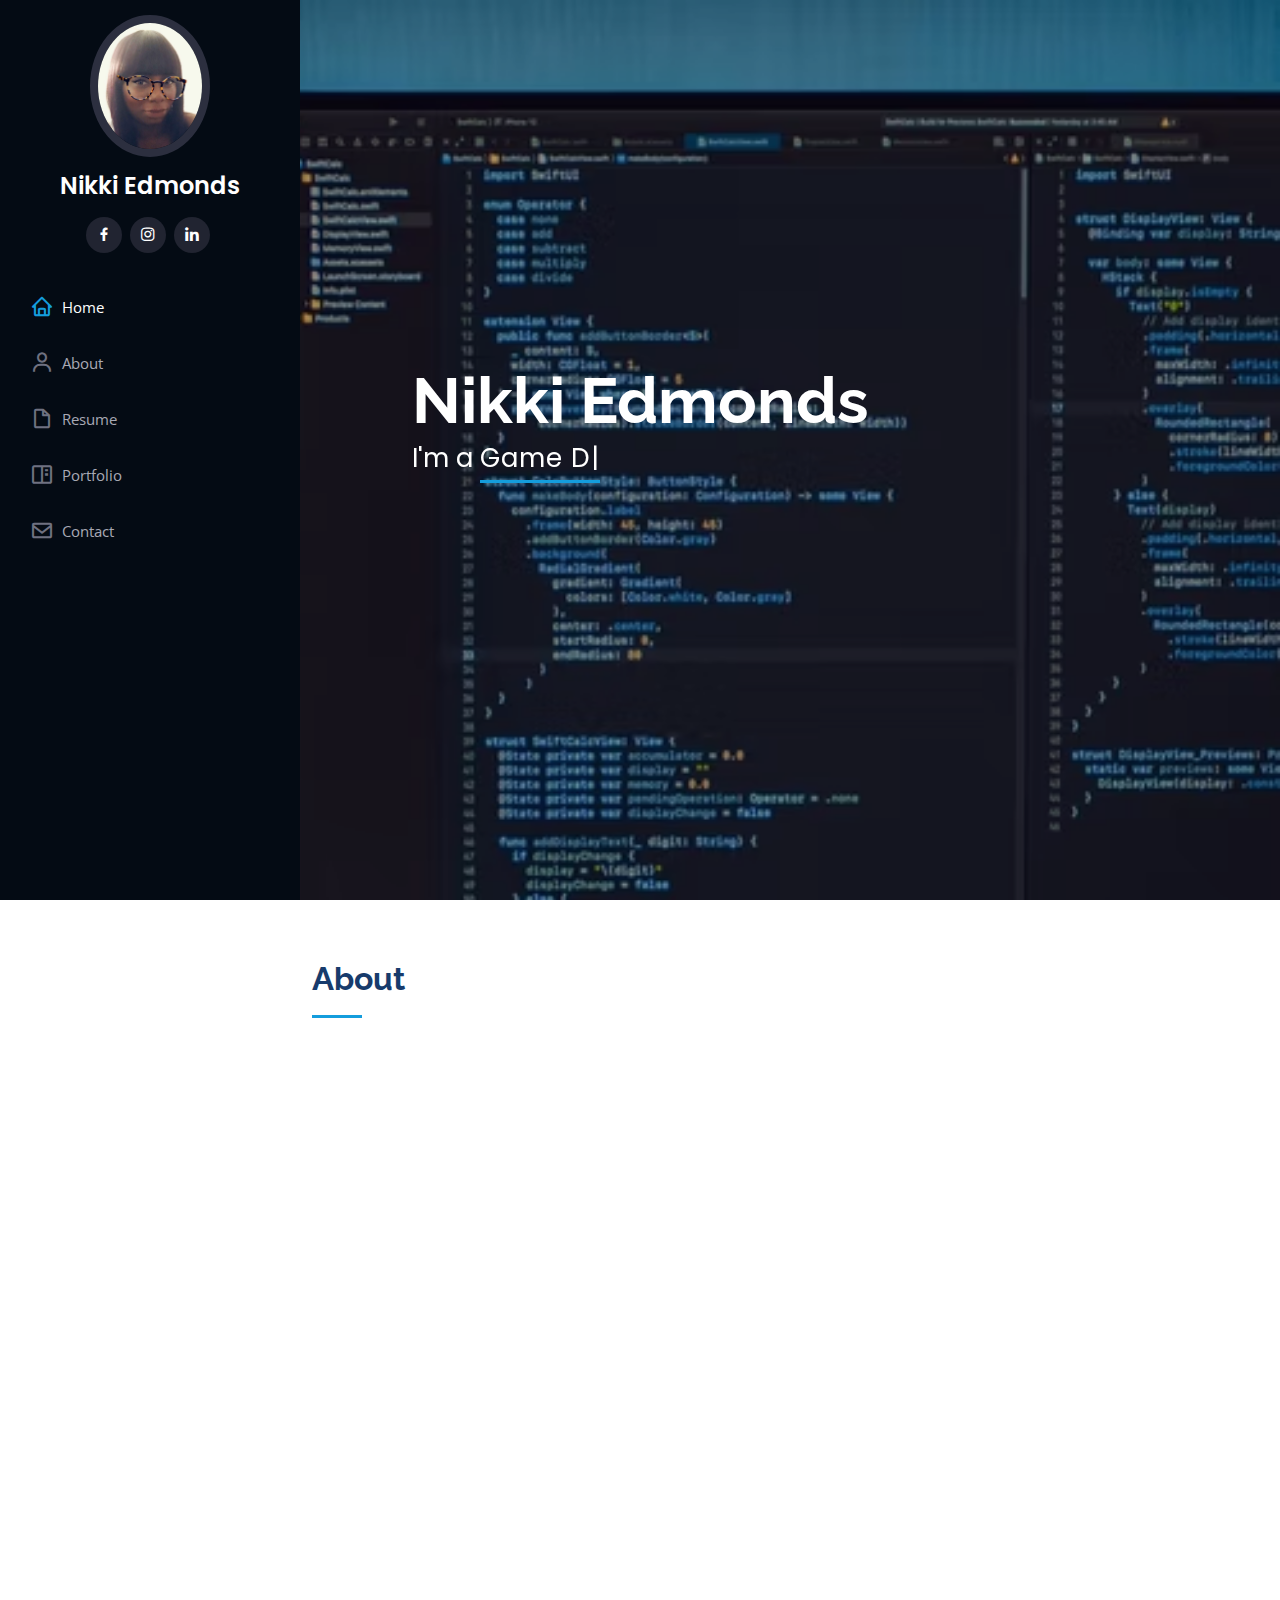
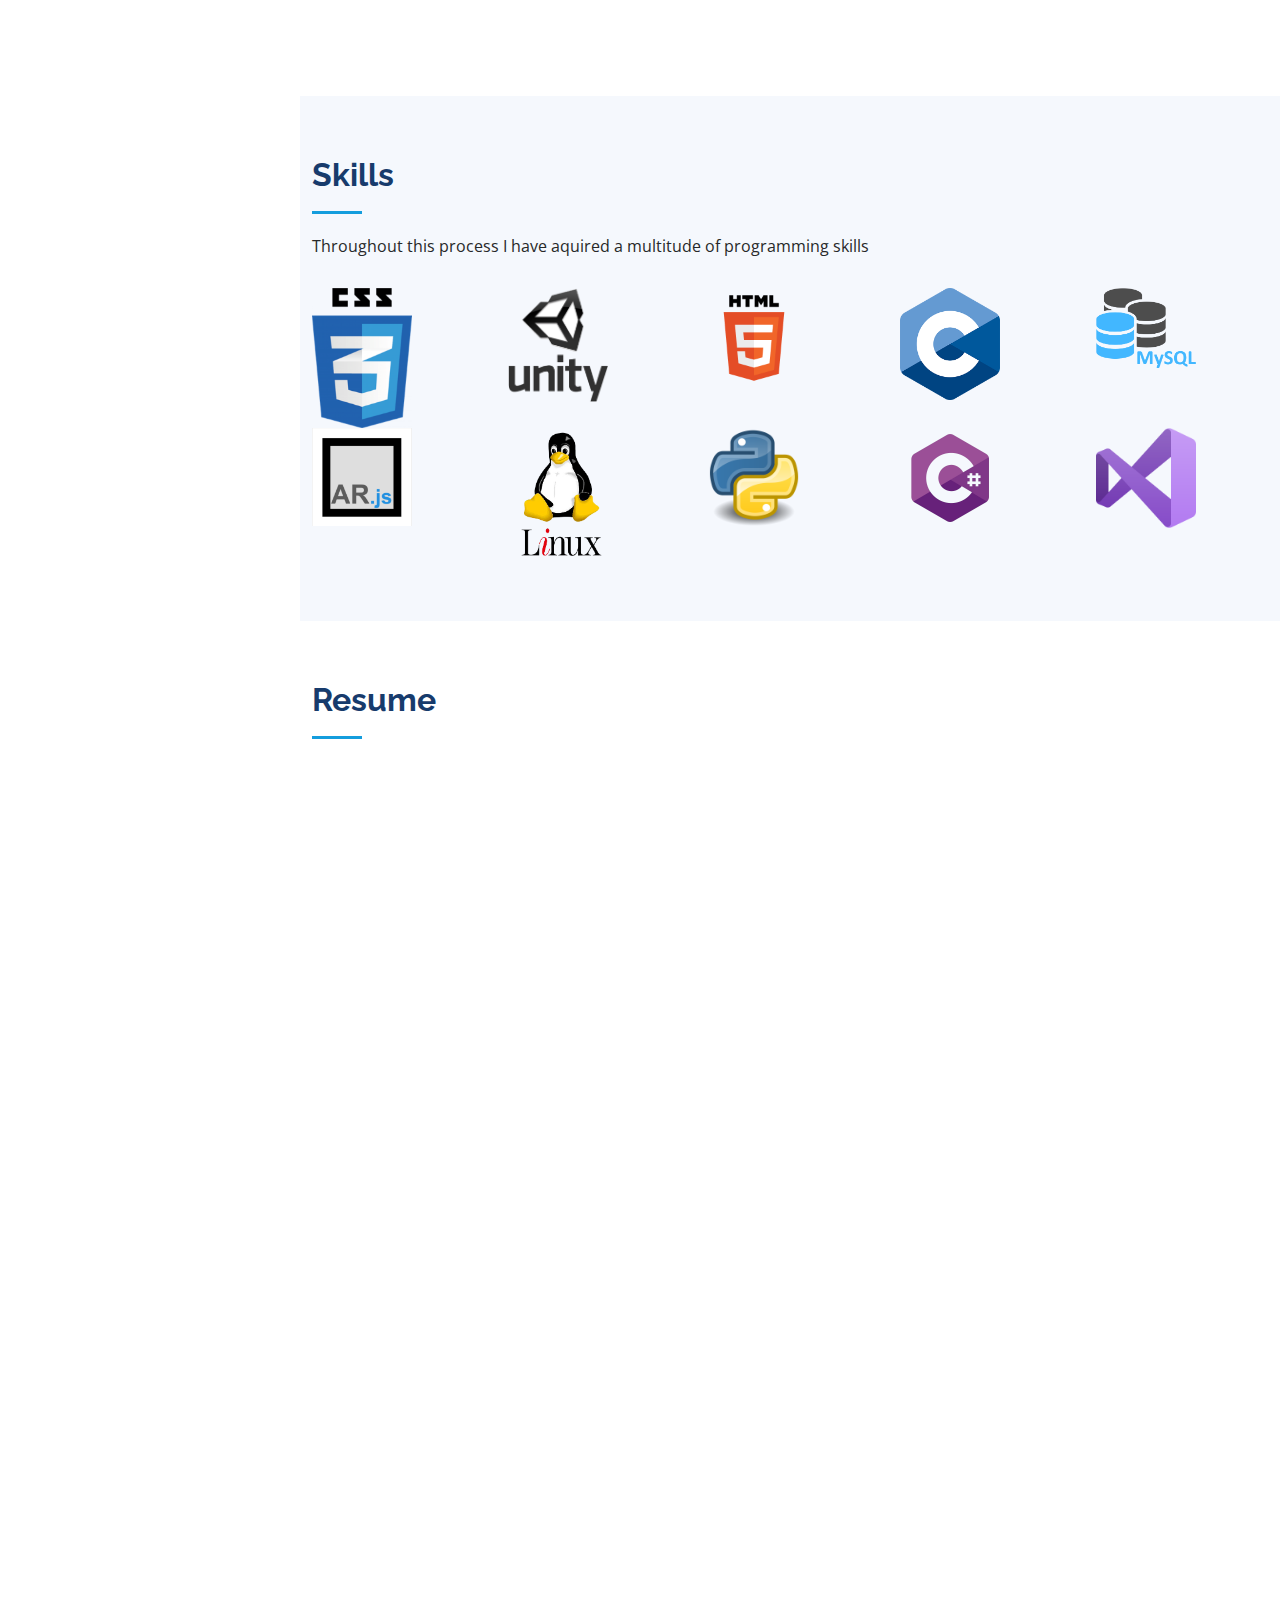
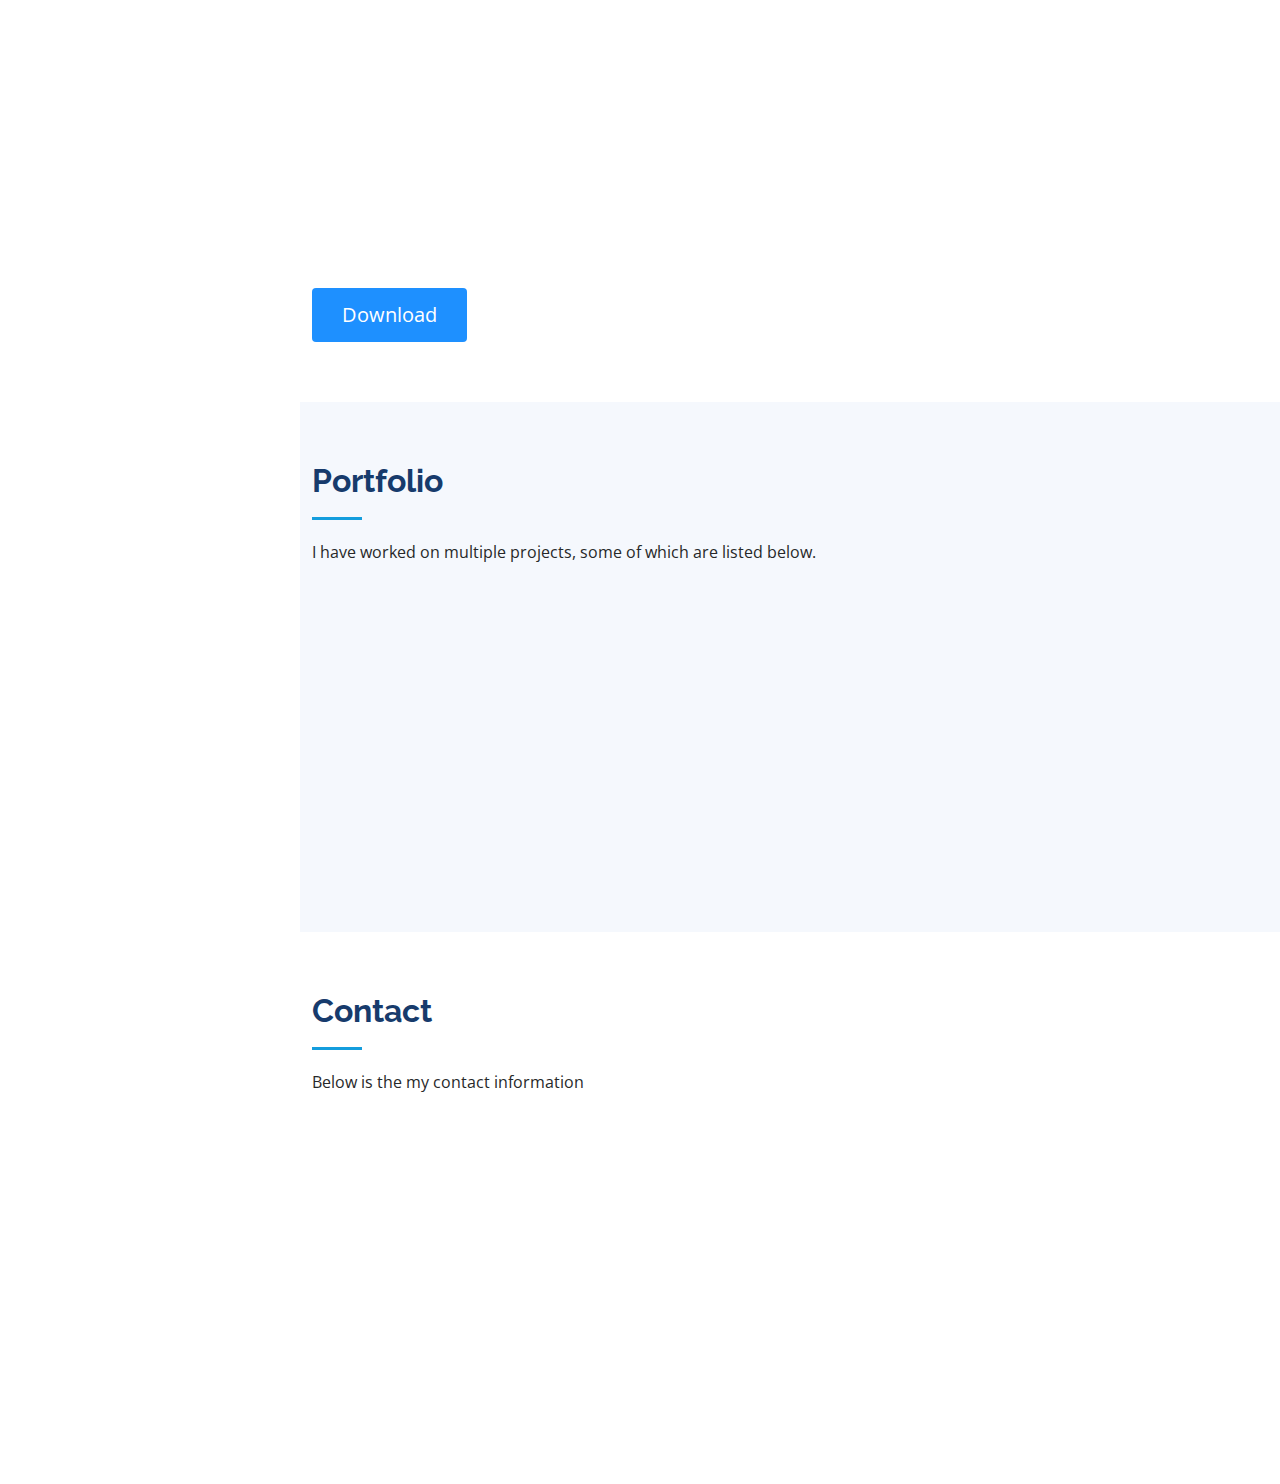
<file: index.html>
<!DOCTYPE html>
<html lang="en">

<head>
  <meta charset="utf-8">
  <meta content="width=device-width, initial-scale=1.0" name="viewport">

  <title>Nikki Edmonds</title>
  <meta content="" name="description">
  <meta content="" name="keywords">

  <!-- Favicons -->
  <link href="assets/img/VRheadset.jpg" rel="icon">
  <link href="assets/img/apple-touch-icon.png" rel="apple-touch-icon">

  <!-- Google Fonts -->
  <link href="https://fonts.googleapis.com/css?family=Open+Sans:300,300i,400,400i,600,600i,700,700i|Raleway:300,300i,400,400i,500,500i,600,600i,700,700i|Poppins:300,300i,400,400i,500,500i,600,600i,700,700i" rel="stylesheet">

  <!-- Vendor CSS Files -->
  <link href="assets/vendor/aos/aos.css" rel="stylesheet">
  <link href="assets/vendor/bootstrap/css/bootstrap.min.css" rel="stylesheet">
  <link href="assets/vendor/bootstrap-icons/bootstrap-icons.css" rel="stylesheet">
  <link href="assets/vendor/boxicons/css/boxicons.min.css" rel="stylesheet">
  <link href="assets/vendor/glightbox/css/glightbox.min.css" rel="stylesheet">
  <link href="assets/vendor/swiper/swiper-bundle.min.css" rel="stylesheet">

  <!-- Template Main CSS File -->
  <link href="assets/css/style.css" rel="stylesheet">

</head>

<body>

  <!-- ======= Mobile nav toggle button ======= -->
  <i class="bi bi-list mobile-nav-toggle d-xl-none"></i>

  <!-- ======= Header ======= -->
  <header id="header">
    <div class="d-flex flex-column">

      <div class="profile">
        <img src="assets/img/headshot.jpg" alt="" class="img-fluid rounded-circle">
        <h1 class="text-light"><a href="index.html">Nikki Edmonds</a></h1>
        <div class="social-links mt-3 text-center">
          <a href="https://www.facebook.com/profile.php?id=100077163728225" class="facebook"><i class="bx bxl-facebook"></i></a>
          <a href="https://www.instagram.com/its_tech_world_4_me/?hl=en" class="instagram"><i class="bx bxl-instagram"></i></a>
          <a href="https://www.linkedin.com/in/nikki-edmonds-developer/" class="linkedin"><i class="bx bxl-linkedin"></i></a>
        </div>
      </div>

      <nav id="navbar" class="nav-menu navbar">
        <ul>
          <li><a href="#hero" class="nav-link scrollto active"><i class="bx bx-home"></i> <span>Home</span></a></li>
          <li><a href="#about" class="nav-link scrollto"><i class="bx bx-user"></i> <span>About</span></a></li>
          <li><a href="#resume" class="nav-link scrollto"><i class="bx bx-file-blank"></i> <span>Resume</span></a></li>
          <li><a href="#portfolio" class="nav-link scrollto"><i class="bx bx-book-content"></i> <span>Portfolio</span></a></li>
          <!-- ==== Removed this because I do not yet provide services. Will add it back later =====-->
          <!-- <li><a href="#services" class="nav-link scrollto"><i class="bx bx-server"></i> <span>Services</span></a></li> -->
          <li><a href="#contact" class="nav-link scrollto"><i class="bx bx-envelope"></i> <span>Contact</span></a></li>
        </ul>
      </nav><!-- .nav-menu -->
    </div>
  </header><!-- End Header -->

  <!-- ======= Hero Section ======= -->
  <section id="hero" class="d-flex flex-column justify-content-center align-items-center">
    <div class="hero-container" data-aos="fade-in">
      <h1>Nikki Edmonds</h1>
      <p>I'm a <span class="typed" data-typed-items="Game Designer, XR Developer, Software Engineer"></span></p>
    </div>
  </section><!-- End Hero -->

  <main id="main">

    <!-- ======= About Section ======= -->
    <section id="about" class="about">
      <div class="container">

        <div class="section-title">
          <h2>About</h2>
        </div>

        <div class="row">
          <div class="col-lg-4" data-aos="fade-right">
            <img src="assets/img/headshot.jpg" class="img-fluid" alt="">
          </div>
          <div class="col-lg-8 pt-4 pt-lg-0 content" data-aos="fade-left">
            <h3>Game Developer &amp; Software Engineer</h3>
           
            <div class="row">
              <div class="col-lg-6">
                <ul>
                  <li><i class="bi bi-chevron-right"></i> <strong>Education:</strong> <span>Diploma in Computer Science and Augmented Reality & Virtual Reality</span></li>
                  <li><i class="bi bi-chevron-right"></i> <strong>Email:</strong> <span>nikkiedmondsdev@gmail.com</span></li>
                  <li><i class="bi bi-chevron-right"></i> <strong>Work Areas:</strong> <span>TX, OK, FL, Remote</span></li>
                  <li><i class="bi bi-chevron-right"></i> <strong>Job Status:</strong> <span>Available to Work</span></li>
                </ul>
              </div>
            </div>
            <p>
              I can introduce myself as a Software Engineer, Programmer and a Game Developer. I had a passion for programming and I was hooked. 
              I came into this thinking I knew quite a bit when it came to programming. I found out early on that the knowledge 
              I came in with was just tip of the iceberg. I was always looking for ways to improve my skills and I was always looking 
              for ways to learn new things. I have always played video games but looked at it as a hobby. Never did I imagined myself 
              as a actual game developer. Now I get to make my hobby a career and with it enter a new world of programming.
            </p>
          </div>
        </div>

      </div>
    </section><!-- End About Section -->

    <!-- ======= Facts Section ======= -->
    <section id="facts" class="facts">
      <!--<div class="container">

        <div class="section-title">
          <h2>Facts</h2>
          <p>Magnam dolores commodi suscipit. Necessitatibus eius consequatur ex aliquid fuga eum quidem. Sit sint consectetur velit. Quisquam quos quisquam cupiditate. Et nemo qui impedit suscipit alias ea. Quia fugiat sit in iste officiis commodi quidem hic quas.</p>
        </div>

        <div class="row no-gutters">

          <div class="col-lg-3 col-md-6 d-md-flex align-items-md-stretch" data-aos="fade-up">
            <div class="count-box">
              <i class="bi bi-emoji-smile"></i>
              <span data-purecounter-start="0" data-purecounter-end="232" data-purecounter-duration="1" class="purecounter"></span>
              <p><strong>Happy Clients</strong> consequuntur quae</p>
            </div>
          </div>

          <div class="col-lg-3 col-md-6 d-md-flex align-items-md-stretch" data-aos="fade-up" data-aos-delay="100">
            <div class="count-box">
              <i class="bi bi-journal-richtext"></i>
              <span data-purecounter-start="0" data-purecounter-end="521" data-purecounter-duration="1" class="purecounter"></span>
              <p><strong>Projects</strong> adipisci atque cum quia aut</p>
            </div>
          </div>

          <div class="col-lg-3 col-md-6 d-md-flex align-items-md-stretch" data-aos="fade-up" data-aos-delay="200">
            <div class="count-box">
              <i class="bi bi-headset"></i>
              <span data-purecounter-start="0" data-purecounter-end="1453" data-purecounter-duration="1" class="purecounter"></span>
              <p><strong>Hours Of Support</strong> aut commodi quaerat</p>
            </div>
          </div>

          <div class="col-lg-3 col-md-6 d-md-flex align-items-md-stretch" data-aos="fade-up" data-aos-delay="300">
            <div class="count-box">
              <i class="bi bi-people"></i>
              <span data-purecounter-start="0" data-purecounter-end="32" data-purecounter-duration="1" class="purecounter"></span>
              <p><strong>Hard Workers</strong> rerum asperiores dolor</p>
            </div>
          </div>

        </div>

      </div>-->
    </section><!-- End Facts Section -->

    <!-- ======= Skills Section ======= -->
    <section id="skills" class="skills section-bg">
      <div class="container">

        <div class="section-title">
          <h2>Skills</h2>
          <p>Throughout this process I have aquired a multitude of programming skills</p>
        </div>
        
          <div class="row">
            <div class="col">
              <img src="assets/img/CSS_badge_2.png" alt="" width="100" height="">
            </div>
            <div class="col">
              <img src="assets/img/Unity2.png" alt="" width="100" height="">
            </div>
            <div class="col">
              <img src="assets/img/HTML_badge.png" alt="" width="100" height="">
            </div>
            <div class="col">
              <img src="assets/img/C_Logo.png" alt="" width="100" height="">
            </div>
            <div class="col">
              <img src="assets/img/MySQL_badge.png" alt="" width="100" height="">
            </div>
          </div>
          <div class="row">
            <div class="col">
              <img src="assets/img/AR_badge.png" alt="" width="100" height="">
            </div>
            <div class="col">
              <img src="assets/img/Linux-Logo.png" alt="" width="100" height=""">
            </div>
            <div class="col">
              <img src="assets/img/python4.png" alt="" width="100" height="">
            </div>
            <div class="col">
              <img src="assets/img/C_Sharp_Logo.png" alt="" width="100" height="">
            </div>
            <div class="col">
              <img src="assets/img/Visual_Studio_Icon.png" alt="" width="100" height="">
            </div>
          </div>
    
        <!--<div class="row">
          <div class="grid-icons"> 
            <div>
              <i class="dwnld-btn"></i>
              <img src="assets/img/CSS_badge_2.PNG" alt="" width="100" height="">
            </div>
            <div> 
              <img src="assets/img/Unity2.png" alt="" width="100" height="">
            </div>
            <div> 
              <img src="assets/img/HTML_badge.png" alt="" width="100" height="">
            </div>
            <div> 
              <img src="assets/img/AR_badge.png" alt="" width="100" height="">
            </div>
            <div> 
              <img src="assets/img/Linux-Logo.png" alt="" width="100" height=""">
            </div>
            <div> 
              <img src="assets/img/python4.png" alt="" width="100" height="">
            </div>
            <div> 
              <img src="assets/img/C_Logo.png" alt="" width="100" height="">
            </div>
            <div> 
              <img src="assets/img/pngegg.png" alt="" width="100" height="">
            </div>
            <div> 
              <img src="assets/img/Visual_Studio_Icon.png" alt="" width="100" height="">
            </div>
          </div>
        </div>-->
        <!--<div class="row skills-content">

          <div class="col-lg-6" data-aos="fade-up">

            <div class="progress">
              <span class="skill">HTML <i class="val">50%</i></span>
              <div class="progress-bar-wrap">
                <div class="progress-bar" role="progressbar" aria-valuenow="50" aria-valuemin="0" aria-valuemax="100"></div>
              </div>
            </div>

            <div class="progress">
              <span class="skill">CSS <i class="val">90%</i></span>
              <div class="progress-bar-wrap">
                <div class="progress-bar" role="progressbar" aria-valuenow="90" aria-valuemin="0" aria-valuemax="100"></div>
              </div>
            </div>

            <div class="progress">
              <span class="skill">Python <i class="val">90%</i></span>
              <div class="progress-bar-wrap">
                <div class="progress-bar" role="progressbar" aria-valuenow="90" aria-valuemin="0" aria-valuemax="100"></div>
              </div>
            </div>
          </div>

          <div class="col-lg-6" data-aos="fade-up" data-aos-delay="100">

            <div class="progress">
              <span class="skill">c# <i class="val">80%</i></span>
              <div class="progress-bar-wrap">
                <div class="progress-bar" role="progressbar" aria-valuenow="80" aria-valuemin="0" aria-valuemax="100"></div>
              </div>
            </div>

            <div class="progress">
              <span class="skill">Unity <i class="val">90%</i></span>
              <div class="progress-bar-wrap">
                <div class="progress-bar" role="progressbar" aria-valuenow="90" aria-valuemin="0" aria-valuemax="100"></div>
              </div>
            </div>

          </div>

        </div>-->

      </div>
    </section><!-- End Skills Section -->

    <!-- ======= Resume Section ======= -->
    <section id="resume" class="resume">
      <div class="container">

        <div class="section-title">
          <h2>Resume</h2>
        </div>

        <div class="row">
          <div class="col" data-aos="fade-up">
            <h3 class="resume-title">Summary</h3>
            <div class="resume-item">
              <h4>Nikki Edmonds</h4>
              <p><em>Innovative, creative software enginner with knowledge of multiple coding languages and a passion for learning and problem solving. <br>I have a strong work ethic and a desire to learn new skills and technologies. I am currently working on my own personal projects and <br>have experience with multiple languages and frameworks.</em></p>
            </div>
          </div>
        </div>

        <div class="row">
          <div class="col-lg-6" data-aos="fade-up">
            <h3 class="resume-title">Education</h3>
            <div class="resume-item">
              <h4>Diplomia in Computer Science and Augmented Reality & Virtual Reality</h4>
              <h5>2020 - 2022</h5>
              <p><em>Holberton School, Tulsa, OK</em></p>
              <ul>
                <li>Completed a rigorous curriculum builds a foundation of how programming languages and Unix systems work.</li>
                <li>Learned to hone my the technical and creative skills to develop for portable devices, full immersion experiences.</li>
                <li>Gained expertise in problem-solving skills & development in C#, Unity3D, and Python.</li>
              </ul>
            </div>
            
            <div class="resume-item">
              <h4>Google IT Automation with Python Professional Certificate</h4>
              <h5>March 2022 - Present</h5>
              <p><em>Coursera, Online(Coursera.org)</em></p>
              <ul>
                <li>Teaches how to program with Python and how to use Python to automate common system administration tasks.</li>
                <li>Teaches how to use Git and GitHub, troubleshoot and debug complex problems.</li>
                <li>Automation at scale by using configuration management and the Cloud.</li>
              </ul> 
            </div>
          </div>
          
          <div class="col-lg-6" data-aos="fade-up" data-aos-delay="100">
            <h3 class="resume-title">Professional Experience</h3>
            <div class="resume-item">
              <h4>User Acceptance Testing Analyst</h4>
              <h5>December 2015 - April 2021</h5>
              <p><em>One Access</em></p>
              <ul>
                <li>Liaise with the Program Test Manager to assist in the development of the project test plans.</li>
                <li>Execute, coordinate, and assist to monitor the execution of all aspects of UAT testing according to the agreed test plan.</li>
                <li>Elevate defects and issues to test leads for concurrence.</li>
                <li>Raising defects during execution and logging the same into QC.</li>
              </ul>
            </div>
          </div>
        </div>
        <br>
        <br>
        <a href="assets/img/NikkiEdmonds_TechResume.pdf" target="blank" download>
          <button class="btn">Download</button>
        </a>
      </div>
    </section><!-- End Resume Section -->

    <!-- ======= Portfolio Section ======= -->
    <section id="portfolio" class="portfolio section-bg">
      <div class="container">

        <div class="section-title">
          <h2>Portfolio</h2>
          <p>I have worked on multiple projects, some of which are listed below.</p>
        </div>

        <div class="row" data-aos="fade-up">
          <div class="col-lg-12 d-flex justify-content-center">
            <ul id="portfolio-flters">
              <li data-filter="*" class="filter-active">All</li>
              <li data-filter=".filter-app">VR</li>
              <li data-filter=".filter-card">AR</li>
            </ul>
          </div>
        </div>

        <div class="row portfolio-container" data-aos="fade-up" data-aos-delay="100">

          <div class="col-lg-4 col-md-6 portfolio-item filter-app">
            <div class="portfolio-wrap">
              <img src="assets/img/portfolio/VRRoom.jpg" class="img-fluid" alt="">
              <div class="portfolio-links">
                <a href="assets/img/portfolio/VRRoom.jpg" data-gallery="portfolioGallery" class="portfolio-lightbox" title="VR Room"><i class="bx bx-plus"></i></a>
                <a href="VRRoom-details.html" title="More Details"><i class="bx bx-link"></i></a>
              </div>
            </div>
          </div>
          
          <div class="col-lg-4 col-md-6 portfolio-item filter-card">
            <div class="portfolio-wrap">
              <img src="assets/img/portfolio/AR_BusinessCard.png" class="img-fluid" alt="">
              <div class="portfolio-links">
                <a href="assets/img/portfolio/AR_BusinessCard.png" data-gallery="portfolioGallery" class="portfolio-lightbox" title="AR Business Card"><i class="bx bx-plus"></i></a>
                <a href="BusinessCard.html" title="More Details"><i class="bx bx-link"></i></a>
              </div>
            </div>
          </div>
          <!--
          <div class="col-lg-4 col-md-6 portfolio-item filter-app">
            <div class="portfolio-wrap">
              <img src="assets/img/portfolio/portfolio-3.jpg" class="img-fluid" alt="">
              <div class="portfolio-links">
                <a href="assets/img/portfolio/portfolio-3.jpg" data-gallery="portfolioGallery" class="portfolio-lightbox" title="App 2"><i class="bx bx-plus"></i></a>
                <a href="portfolio-details.html" title="More Details"><i class="bx bx-link"></i></a>
              </div>
            </div>
          </div>
          -->

          <div class="col-lg-4 col-md-6 portfolio-item filter-card">
            <div class="portfolio-wrap">
              <img src="assets/img/portfolio/360Tour.jpg" class="img-fluid" alt="">
              <div class="portfolio-links">
                <a href="assets/img/portfolio/360Tour.jpg" data-gallery="portfolioGallery" class="portfolio-lightbox" title="360 Tour"><i class="bx bx-plus"></i></a>
                <a href="360Tour.html" title="More Details"><i class="bx bx-link"></i></a>
              </div>
            </div>
          </div>
          <!--
          <div class="col-lg-4 col-md-6 portfolio-item filter-web">
            <div class="portfolio-wrap">
              <img src="assets/img/portfolio/portfolio-5.jpg" class="img-fluid" alt="">
              <div class="portfolio-links">
                <a href="assets/img/portfolio/portfolio-5.jpg" data-gallery="portfolioGallery" class="portfolio-lightbox" title="Web 2"><i class="bx bx-plus"></i></a>
                <a href="portfolio-details.html" title="More Details"><i class="bx bx-link"></i></a>
              </div>
            </div>
          </div>

          <div class="col-lg-4 col-md-6 portfolio-item filter-app">
            <div class="portfolio-wrap">
              <img src="assets/img/portfolio/portfolio-6.jpg" class="img-fluid" alt="">
              <div class="portfolio-links">
                <a href="assets/img/portfolio/portfolio-6.jpg" data-gallery="portfolioGallery" class="portfolio-lightbox" title="App 3"><i class="bx bx-plus"></i></a>
                <a href="portfolio-details.html" title="More Details"><i class="bx bx-link"></i></a>
              </div>
            </div>
          </div>

          <div class="col-lg-4 col-md-6 portfolio-item filter-card">
            <div class="portfolio-wrap">
              <img src="assets/img/portfolio/portfolio-7.jpg" class="img-fluid" alt="">
              <div class="portfolio-links">
                <a href="assets/img/portfolio/portfolio-7.jpg" data-gallery="portfolioGallery" class="portfolio-lightbox" title="Card 1"><i class="bx bx-plus"></i></a>
                <a href="portfolio-details.html" title="More Details"><i class="bx bx-link"></i></a>
              </div>
            </div>
          </div>

          <div class="col-lg-4 col-md-6 portfolio-item filter-card">
            <div class="portfolio-wrap">
              <img src="assets/img/portfolio/portfolio-8.jpg" class="img-fluid" alt="">
              <div class="portfolio-links">
                <a href="assets/img/portfolio/portfolio-8.jpg" data-gallery="portfolioGallery" class="portfolio-lightbox" title="Card 3"><i class="bx bx-plus"></i></a>
                <a href="portfolio-details.html" title="More Details"><i class="bx bx-link"></i></a>
              </div>
            </div>
          </div>

          <div class="col-lg-4 col-md-6 portfolio-item filter-web">
            <div class="portfolio-wrap">
              <img src="assets/img/portfolio/portfolio-9.jpg" class="img-fluid" alt="">
              <div class="portfolio-links">
                <a href="assets/img/portfolio/portfolio-9.jpg" data-gallery="portfolioGallery" class="portfolio-lightbox" title="Web 3"><i class="bx bx-plus"></i></a>
                <a href="portfolio-details.html" title="More Details"><i class="bx bx-link"></i></a>
              </div>
            </div>
          </div>
          -->
        </div>

      </div>
    </section><!-- End Portfolio Section -->

    <!-- ======= Services Section ======= -->
    <!--
    <section id="services" class="services">
      <div class="container">

        <div class="section-title">
          <h2>Services</h2>
          <p>Magnam dolores commodi suscipit. Necessitatibus eius consequatur ex aliquid fuga eum quidem. Sit sint consectetur velit. Quisquam quos quisquam cupiditate. Et nemo qui impedit suscipit alias ea. Quia fugiat sit in iste officiis commodi quidem hic quas.</p>
        </div>

        <div class="row">
          <div class="col-lg-4 col-md-6 icon-box" data-aos="fade-up">
            <div class="icon"><i class="bi bi-briefcase"></i></div>
            <h4 class="title"><a href="">Lorem Ipsum</a></h4>
            <p class="description">Voluptatum deleniti atque corrupti quos dolores et quas molestias excepturi sint occaecati cupiditate non provident</p>
          </div>
          <div class="col-lg-4 col-md-6 icon-box" data-aos="fade-up" data-aos-delay="100">
            <div class="icon"><i class="bi bi-card-checklist"></i></div>
            <h4 class="title"><a href="">Dolor Sitema</a></h4>
            <p class="description">Minim veniam, quis nostrud exercitation ullamco laboris nisi ut aliquip ex ea commodo consequat tarad limino ata</p>
          </div>
          <div class="col-lg-4 col-md-6 icon-box" data-aos="fade-up" data-aos-delay="200">
            <div class="icon"><i class="bi bi-bar-chart"></i></div>
            <h4 class="title"><a href="">Sed ut perspiciatis</a></h4>
            <p class="description">Duis aute irure dolor in reprehenderit in voluptate velit esse cillum dolore eu fugiat nulla pariatur</p>
          </div>
          <div class="col-lg-4 col-md-6 icon-box" data-aos="fade-up" data-aos-delay="300">
            <div class="icon"><i class="bi bi-binoculars"></i></div>
            <h4 class="title"><a href="">Magni Dolores</a></h4>
            <p class="description">Excepteur sint occaecat cupidatat non proident, sunt in culpa qui officia deserunt mollit anim id est laborum</p>
          </div>
          <div class="col-lg-4 col-md-6 icon-box" data-aos="fade-up" data-aos-delay="400">
            <div class="icon"><i class="bi bi-brightness-high"></i></div>
            <h4 class="title"><a href="">Nemo Enim</a></h4>
            <p class="description">At vero eos et accusamus et iusto odio dignissimos ducimus qui blanditiis praesentium voluptatum deleniti atque</p>
          </div>
          <div class="col-lg-4 col-md-6 icon-box" data-aos="fade-up" data-aos-delay="500">
            <div class="icon"><i class="bi bi-calendar4-week"></i></div>
            <h4 class="title"><a href="">Eiusmod Tempor</a></h4>
            <p class="description">Et harum quidem rerum facilis est et expedita distinctio. Nam libero tempore, cum soluta nobis est eligendi</p>
          </div>
        </div>

      </div> -->
    </section><!-- End Services Section -->

    <!-- ======= Testimonials Section ======= -->
    <!-- <section id="testimonials" class="testimonials section-bg">
      <div class="container">

        <div class="section-title">
          <h2>Testimonials</h2>
          <p>Magnam dolores commodi suscipit. Necessitatibus eius consequatur ex aliquid fuga eum quidem. Sit sint consectetur velit. Quisquam quos quisquam cupiditate. Et nemo qui impedit suscipit alias ea. Quia fugiat sit in iste officiis commodi quidem hic quas.</p>
        </div>

        <div class="testimonials-slider swiper" data-aos="fade-up" data-aos-delay="100">
          <div class="swiper-wrapper">

            <div class="swiper-slide">
              <div class="testimonial-item" data-aos="fade-up">
                <p>
                  <i class="bx bxs-quote-alt-left quote-icon-left"></i>
                  Proin iaculis purus consequat sem cure digni ssim donec porttitora entum suscipit rhoncus. Accusantium quam, ultricies eget id, aliquam eget nibh et. Maecen aliquam, risus at semper.
                  <i class="bx bxs-quote-alt-right quote-icon-right"></i>
                </p>
                <img src="assets/img/testimonials/testimonials-1.jpg" class="testimonial-img" alt="">
                <h3>Saul Goodman</h3>
                <h4>Ceo &amp; Founder</h4>
              </div>
            </div><!-- End testimonial item -->

            <!-- <div class="swiper-slide">
              <div class="testimonial-item" data-aos="fade-up" data-aos-delay="100">
                <p>
                  <i class="bx bxs-quote-alt-left quote-icon-left"></i>
                  Export tempor illum tamen malis malis eram quae irure esse labore quem cillum quid cillum eram malis quorum velit fore eram velit sunt aliqua noster fugiat irure amet legam anim culpa.
                  <i class="bx bxs-quote-alt-right quote-icon-right"></i>
                </p>
                <img src="assets/img/testimonials/testimonials-2.jpg" class="testimonial-img" alt="">
                <h3>Sara Wilsson</h3>
                <h4>Designer</h4>
              </div>
            </div>End testimonial item -->

            <!-- <div class="swiper-slide">
              <div class="testimonial-item" data-aos="fade-up" data-aos-delay="200">
                <p>
                  <i class="bx bxs-quote-alt-left quote-icon-left"></i>
                  Enim nisi quem export duis labore cillum quae magna enim sint quorum nulla quem veniam duis minim tempor labore quem eram duis noster aute amet eram fore quis sint minim.
                  <i class="bx bxs-quote-alt-right quote-icon-right"></i>
                </p>
                <img src="assets/img/testimonials/testimonials-3.jpg" class="testimonial-img" alt="">
                <h3>Jena Karlis</h3>
                <h4>Store Owner</h4>
              </div> -->
            <!--</div>--> <!-- End testimonial item -->

            <!-- <div class="swiper-slide">
              <div class="testimonial-item" data-aos="fade-up" data-aos-delay="300">
                <p>
                  <i class="bx bxs-quote-alt-left quote-icon-left"></i>
                  Fugiat enim eram quae cillum dolore dolor amet nulla culpa multos export minim fugiat minim velit minim dolor enim duis veniam ipsum anim magna sunt elit fore quem dolore labore illum veniam.
                  <i class="bx bxs-quote-alt-right quote-icon-right"></i>
                </p>
                <img src="assets/img/testimonials/testimonials-4.jpg" class="testimonial-img" alt="">
                <h3>Matt Brandon</h3>
                <h4>Freelancer</h4>
              </div>
            </div>End testimonial item -->

            <!-- <div class="swiper-slide">
              <div class="testimonial-item" data-aos="fade-up" data-aos-delay="400">
                <p>
                  <i class="bx bxs-quote-alt-left quote-icon-left"></i>
                  Quis quorum aliqua sint quem legam fore sunt eram irure aliqua veniam tempor noster veniam enim culpa labore duis sunt culpa nulla illum cillum fugiat legam esse veniam culpa fore nisi cillum quid.
                  <i class="bx bxs-quote-alt-right quote-icon-right"></i>
                </p>
                <img src="assets/img/testimonials/testimonials-5.jpg" class="testimonial-img" alt="">
                <h3>John Larson</h3>
                <h4>Entrepreneur</h4>
              </div>
            </div>End testimonial item -->

          <!--</div>
          <div class="swiper-pagination"></div>
        </div>

      </div>
    </section>End Testimonials Section -->

    <!-- ======= Contact Section ======= -->
    <section id="contact" class="contact">
      <div class="container">

        <div class="section-title">
          <h2>Contact</h2>
          <p>Below is the my contact information</p>
        </div>

        <div class="row" data-aos="fade-in">

          <div class="col-lg-5 d-flex align-items-stretch">
            <div class="info">
              <div class="address">
                <i class="bi bi-geo-alt"></i>
                <h4>Location:</h4>
                <p>Tulsa, OK (Willing to relocate)</p>
              </div>

              <div class="email">
                <i class="bi bi-envelope"></i>
                <h4>Email:</h4>
                <p>nikkiedmondsdev@gmail.com</p>
              </div>
              
              <!--<iframe src="https://www.google.com/maps/embed?pb=!1m14!1m8!1m3!1d12097.433213460943!2d-74.0062269!3d40.7101282!3m2!1i1024!2i768!4f13.1!3m3!1m2!1s0x0%3A0xb89d1fe6bc499443!2sDowntown+Conference+Center!5e0!3m2!1smk!2sbg!4v1539943755621" frameborder="0" style="border:0; width: 100%; height: 50px;" allowfullscreen></iframe>-->
            </div>

          </div>

          <!--<div class="col-lg-7 mt-5 mt-lg-0 d-flex align-items-stretch">
            <form action="forms/contact.php" method="post" role="form" class="php-email-form">
              <div class="row">
                <div class="form-group col-md-6">
                  <label for="name">Your Name</label>
                  <input type="text" name="name" class="form-control" id="name" required>
                </div>
                <div class="form-group col-md-6">
                  <label for="name">Your Email</label>
                  <input type="email" class="form-control" name="email" id="email" required>
                </div>
              </div>
              <div class="form-group">
                <label for="name">Subject</label>
                <input type="text" class="form-control" name="subject" id="subject" required>
              </div>
              <div class="form-group">
                <label for="name">Message</label>
                <textarea class="form-control" name="message" rows="10" required></textarea>
              </div>
              <div class="my-3">
                <div class="loading">Loading</div>
                <div class="error-message"></div>
                <div class="sent-message">Your message has been sent. Thank you!</div>
              </div>
              <div class="text-center"><button type="submit">Send Message</button></div>
            </form>
          </div>-->

        </div>

      </div>
    </section><!-- End Contact Section -->

  </main><!-- End #main -->

  <!-- ======= Footer ======= -->
  <footer id="footer">
    <div class="container">
    
    </div>
  </footer><!-- End  Footer -->

  <a href="#" class="back-to-top d-flex align-items-center justify-content-center"><i class="bi bi-arrow-up-short"></i></a>

  <!-- Vendor JS Files -->
  <script src="assets/vendor/purecounter/purecounter.js"></script>
  <script src="assets/vendor/aos/aos.js"></script>
  <script src="assets/vendor/bootstrap/js/bootstrap.bundle.min.js"></script>
  <script src="assets/vendor/glightbox/js/glightbox.min.js"></script>
  <script src="assets/vendor/isotope-layout/isotope.pkgd.min.js"></script>
  <script src="assets/vendor/swiper/swiper-bundle.min.js"></script>
  <script src="assets/vendor/typed.js/typed.min.js"></script>
  <script src="assets/vendor/waypoints/noframework.waypoints.js"></script>
  <script src="assets/vendor/php-email-form/validate.js"></script>

  <!-- Template Main JS File -->
  <script src="assets/js/main.js"></script>

</body>

</html>
</file>
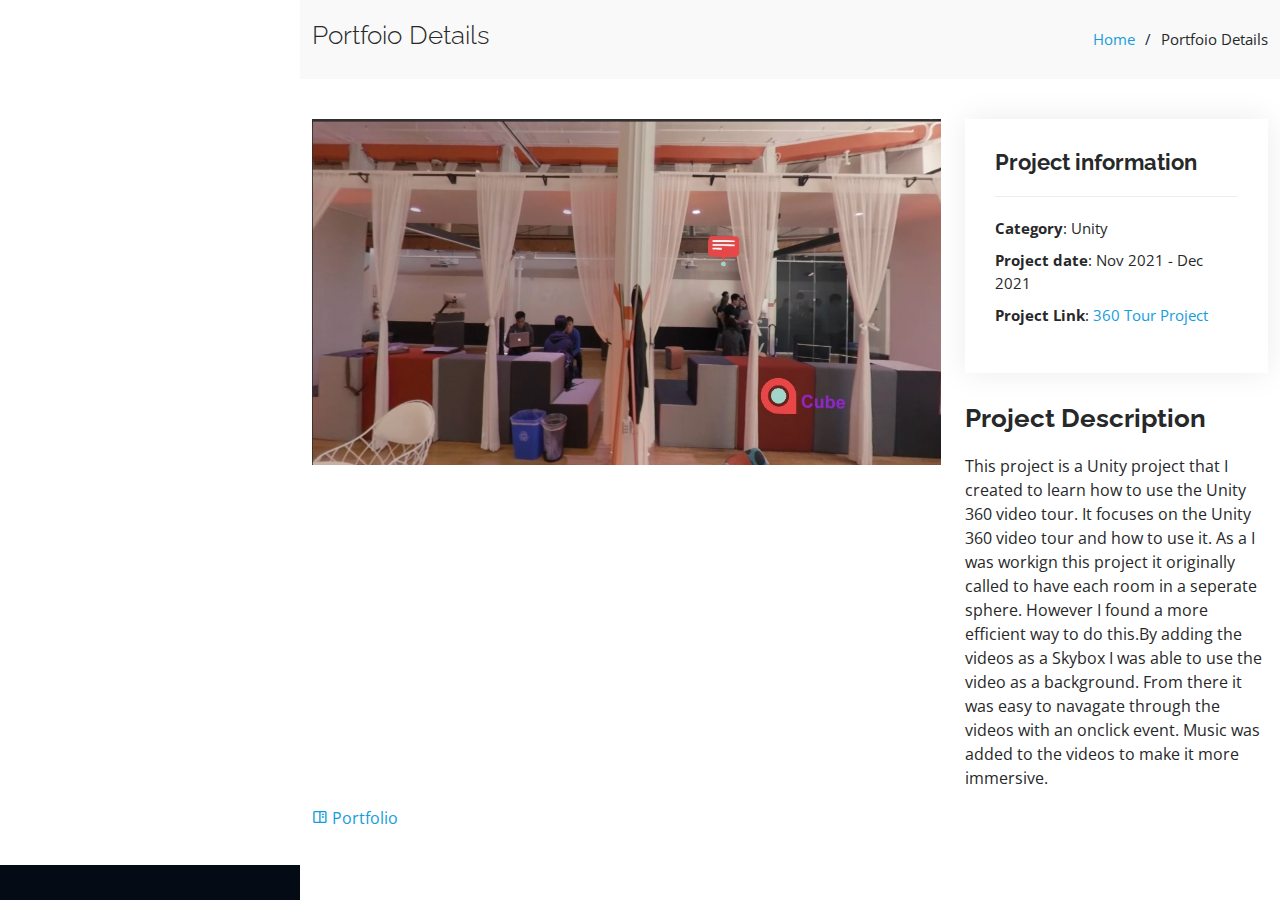
<file: 360Tour.html>
<!DOCTYPE html>
<html lang="en">

<head>
  <meta charset="utf-8">
  <meta content="width=device-width, initial-scale=1.0" name="viewport">

  <title>Portfolio Details - iPortfolio Bootstrap Template</title>
  <meta content="" name="description">
  <meta content="" name="keywords">

  <!-- Favicons -->
  <link href="assets/img/favicon.png" rel="icon">
  <link href="assets/img/apple-touch-icon.png" rel="apple-touch-icon">

  <!-- Google Fonts -->
  <link href="https://fonts.googleapis.com/css?family=Open+Sans:300,300i,400,400i,600,600i,700,700i|Raleway:300,300i,400,400i,500,500i,600,600i,700,700i|Poppins:300,300i,400,400i,500,500i,600,600i,700,700i" rel="stylesheet">

  <!-- Vendor CSS Files -->
  <link href="assets/vendor/aos/aos.css" rel="stylesheet">
  <link href="assets/vendor/bootstrap/css/bootstrap.min.css" rel="stylesheet">
  <link href="assets/vendor/bootstrap-icons/bootstrap-icons.css" rel="stylesheet">
  <link href="assets/vendor/boxicons/css/boxicons.min.css" rel="stylesheet">
  <link href="assets/vendor/glightbox/css/glightbox.min.css" rel="stylesheet">
  <link href="assets/vendor/swiper/swiper-bundle.min.css" rel="stylesheet">

  <!-- Template Main CSS File -->
  <link href="assets/css/style.css" rel="stylesheet">

</head>

<body>
  
  
  <!-- ======= Mobile nav toggle button ======= -->
  <!--<i class="bi bi-list mobile-nav-toggle d-xl-none"></i>-->

  <!-- ======= Header ======= -->
  <!--<header id="header">
    <div class="d-flex flex-column">

      <div class="profile">
        <img src="assets/img/profile-img.jpg" alt="" class="img-fluid rounded-circle">
        <h1 class="text-light"><a href="index.html">Alex Smith</a></h1>
        <div class="social-links mt-3 text-center">
          <a href="#" class="twitter"><i class="bx bxl-twitter"></i></a>
          <a href="#" class="facebook"><i class="bx bxl-facebook"></i></a>
          <a href="#" class="instagram"><i class="bx bxl-instagram"></i></a>
          <a href="#" class="google-plus"><i class="bx bxl-skype"></i></a>
          <a href="#" class="linkedin"><i class="bx bxl-linkedin"></i></a>
        </div>
      </div> -->

      <!--<nav id="navbar" class="nav-menu navbar">
        <ul>
          <li><a href="#hero" class="nav-link scrollto active"><i class="bx bx-home"></i> <span>Home</span></a></li>
          <li><a href="#about" class="nav-link scrollto"><i class="bx bx-user"></i> <span>About</span></a></li>
          <li><a href="#resume" class="nav-link scrollto"><i class="bx bx-file-blank"></i> <span>Resume</span></a></li>
          <li><a href="#portfolio" class="nav-link scrollto"><i class="bx bx-book-content"></i> <span>Portfolio</span></a></li>
          <li><a href="#services" class="nav-link scrollto"><i class="bx bx-server"></i> <span>Services</span></a></li>
          <li><a href="#contact" class="nav-link scrollto"><i class="bx bx-envelope"></i> <span>Contact</span></a></li>
        </ul> -->
      <!--</nav>--><!-- .nav-menu --> 
    <!--</div> 
  </header>--><!-- End Header -->
  
  <main id="main">

    <!-- ======= Breadcrumbs ======= -->
    <section id="breadcrumbs" class="breadcrumbs">
      <div class="container">

        <div class="d-flex justify-content-between align-items-center">
          <h2>Portfoio Details</h2>
          <ol>
            <li><a href="index.html">Home</a></li>
            <li>Portfoio Details</li>
          </ol>
        </div>

      </div>
    </section><!-- End Breadcrumbs -->

    <!-- ======= Portfolio Details Section ======= -->
    <section id="portfolio-details" class="portfolio-details">
      <div class="container">

        <div class="row gy-4">

          <div class="col-lg-8">
            <div class="portfolio-details-slider swiper">
              <div class="swiper-wrapper align-items-center">

                <div class="swiper-slide">
                  <img src="assets/img/portfolio/360Tour.jpg" alt="">
                </div>

              </div>
              <div class="swiper-pagination"></div>
            </div>
          </div>

          <div class="col-lg-4">
            <div class="portfolio-info">
              <h3>Project information</h3>
              <ul>
                <li><strong>Category</strong>: Unity</li>
                <li><strong>Project date</strong>: Nov 2021 - Dec 2021</li>
                <li><strong>Project Link</strong>: <a href="https://github.com/NikkiE-Holberton/0x0A-unity-360_video_tour">360 Tour Project</a></li>
              </ul>
            </div>
            <div class="portfolio-description">
              <h2>Project Description</h2>
              <p>
                This project is a Unity project that I created to learn how to use the Unity 360 video tour. It focuses on the Unity 360 video tour and how to use it. As a I was workign this project it originally called to have each room in a seperate sphere. However I found a more efficient way to do this.By adding the videos as a Skybox I was able to use the video as a background. From there it was easy to navagate through the videos with an onclick event. Music was added to the videos to make it more immersive.
              </p>
            </div>
          </div>
          <a href="index.html" sectionid="portfolio"><i class="bx bx-book-content"></i> <span>Portfolio</span></a>

        </div>

      </div>
    </section><!-- End Portfolio Details Section -->

  </main><!-- End #main -->

  <!-- ======= Footer ======= -->
  <footer id="footer">
    <div class="container">
      <div class="copyright">
       
      </div>
      <div class="credits">
        <!-- All the links in the footer should remain intact. -->
        <!-- You can delete the links only if you purchased the pro version. -->
        <!-- Licensing information: https://bootstrapmade.com/license/ -->
        <!-- Purchase the pro version with working PHP/AJAX contact form: https://bootstrapmade.com/iportfolio-bootstrap-portfolio-websites-template/ -->
        
      </div>
    </div>
  </footer><!-- End  Footer -->

  <a href="#" class="back-to-top d-flex align-items-center justify-content-center"><i class="bi bi-arrow-up-short"></i></a>

  <!-- Vendor JS Files -->
  <script src="assets/vendor/purecounter/purecounter.js"></script>
  <script src="assets/vendor/aos/aos.js"></script>
  <script src="assets/vendor/bootstrap/js/bootstrap.bundle.min.js"></script>
  <script src="assets/vendor/glightbox/js/glightbox.min.js"></script>
  <script src="assets/vendor/isotope-layout/isotope.pkgd.min.js"></script>
  <script src="assets/vendor/swiper/swiper-bundle.min.js"></script>
  <script src="assets/vendor/typed.js/typed.min.js"></script>
  <script src="assets/vendor/waypoints/noframework.waypoints.js"></script>
  <script src="assets/vendor/php-email-form/validate.js"></script>

  <!-- Template Main JS File -->
  <script src="assets/js/main.js"></script>

</body>

</html>
</file>
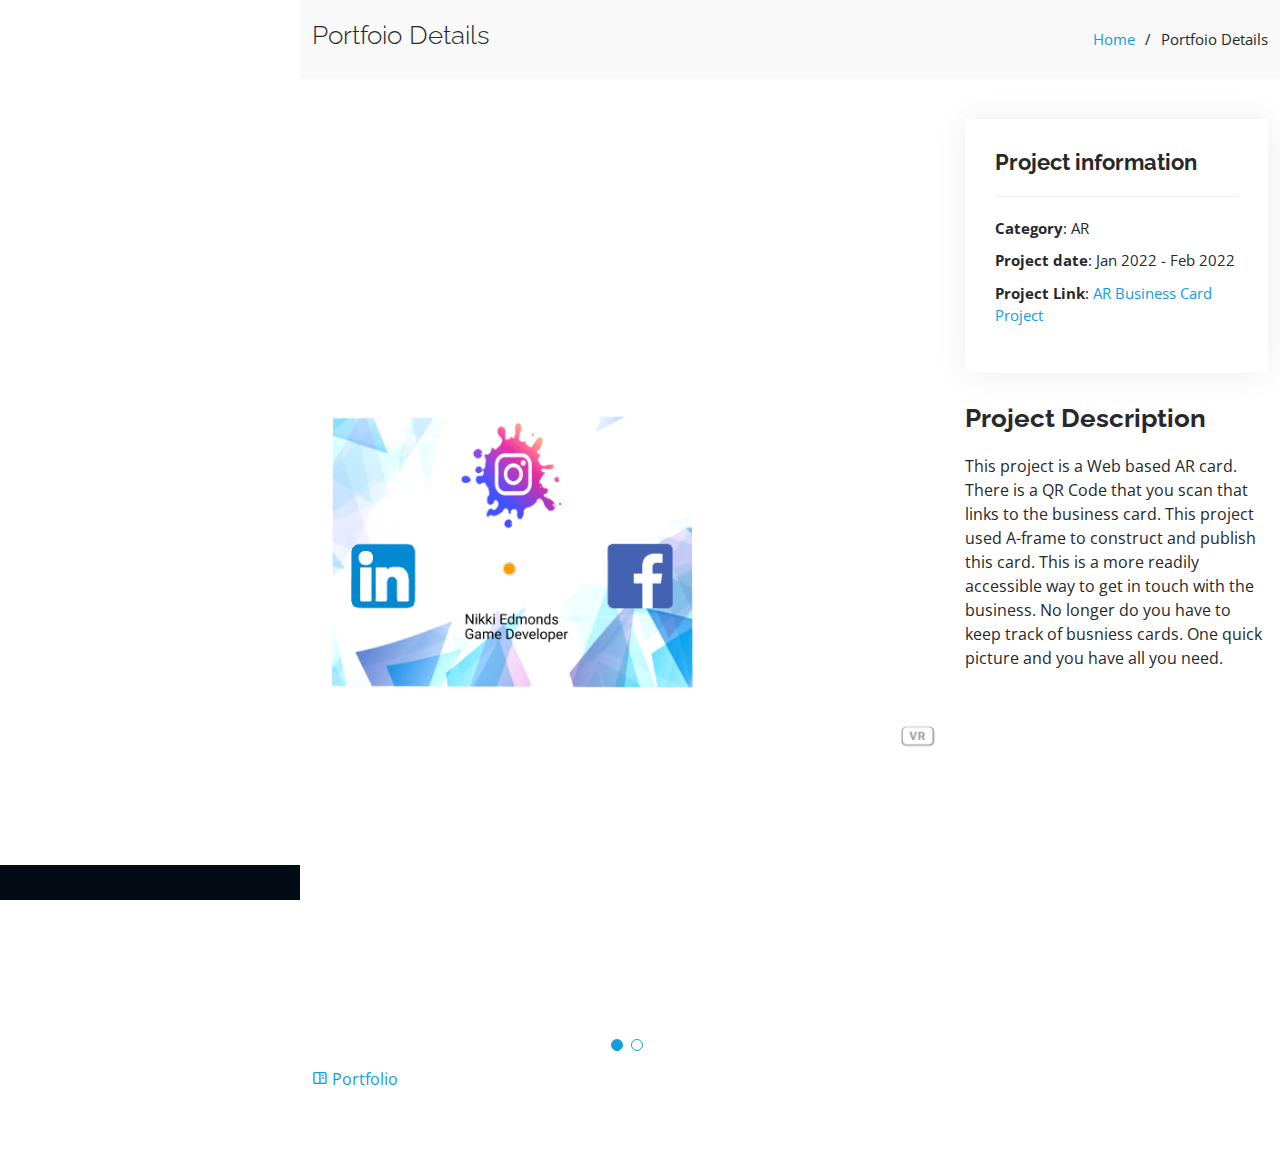
<file: BusinessCard.html>
<!DOCTYPE html>
<html lang="en">

<head>
  <meta charset="utf-8">
  <meta content="width=device-width, initial-scale=1.0" name="viewport">

  <title>Portfolio Details - iPortfolio Bootstrap Template</title>
  <meta content="" name="description">
  <meta content="" name="keywords">

  <!-- Favicons -->
  <link href="assets/img/favicon.png" rel="icon">
  <link href="assets/img/apple-touch-icon.png" rel="apple-touch-icon">

  <!-- Google Fonts -->
  <link href="https://fonts.googleapis.com/css?family=Open+Sans:300,300i,400,400i,600,600i,700,700i|Raleway:300,300i,400,400i,500,500i,600,600i,700,700i|Poppins:300,300i,400,400i,500,500i,600,600i,700,700i" rel="stylesheet">

  <!-- Vendor CSS Files -->
  <link href="assets/vendor/aos/aos.css" rel="stylesheet">
  <link href="assets/vendor/bootstrap/css/bootstrap.min.css" rel="stylesheet">
  <link href="assets/vendor/bootstrap-icons/bootstrap-icons.css" rel="stylesheet">
  <link href="assets/vendor/boxicons/css/boxicons.min.css" rel="stylesheet">
  <link href="assets/vendor/glightbox/css/glightbox.min.css" rel="stylesheet">
  <link href="assets/vendor/swiper/swiper-bundle.min.css" rel="stylesheet">

  <!-- Template Main CSS File -->
  <link href="assets/css/style.css" rel="stylesheet">

</head>

<body>
  
  
  <!-- ======= Mobile nav toggle button ======= -->
  <!--<i class="bi bi-list mobile-nav-toggle d-xl-none"></i>-->

  <!-- ======= Header ======= -->
  <!--<header id="header">
    <div class="d-flex flex-column">

      <div class="profile">
        <img src="assets/img/profile-img.jpg" alt="" class="img-fluid rounded-circle">
        <h1 class="text-light"><a href="index.html">Alex Smith</a></h1>
        <div class="social-links mt-3 text-center">
          <a href="#" class="twitter"><i class="bx bxl-twitter"></i></a>
          <a href="#" class="facebook"><i class="bx bxl-facebook"></i></a>
          <a href="#" class="instagram"><i class="bx bxl-instagram"></i></a>
          <a href="#" class="google-plus"><i class="bx bxl-skype"></i></a>
          <a href="#" class="linkedin"><i class="bx bxl-linkedin"></i></a>
        </div>
      </div> -->

      <!--<nav id="navbar" class="nav-menu navbar">
        <ul>
          <li><a href="#hero" class="nav-link scrollto active"><i class="bx bx-home"></i> <span>Home</span></a></li>
          <li><a href="#about" class="nav-link scrollto"><i class="bx bx-user"></i> <span>About</span></a></li>
          <li><a href="#resume" class="nav-link scrollto"><i class="bx bx-file-blank"></i> <span>Resume</span></a></li>
          <li><a href="#portfolio" class="nav-link scrollto"><i class="bx bx-book-content"></i> <span>Portfolio</span></a></li>
          <li><a href="#services" class="nav-link scrollto"><i class="bx bx-server"></i> <span>Services</span></a></li>
          <li><a href="#contact" class="nav-link scrollto"><i class="bx bx-envelope"></i> <span>Contact</span></a></li>
        </ul> -->
      <!--</nav>--><!-- .nav-menu --> 
    <!--</div> 
  </header>--><!-- End Header -->
  
  <main id="main">

    <!-- ======= Breadcrumbs ======= -->
    <section id="breadcrumbs" class="breadcrumbs">
      <div class="container">

        <div class="d-flex justify-content-between align-items-center">
          <h2>Portfoio Details</h2>
          <ol>
            <li><a href="index.html">Home</a></li>
            <li>Portfoio Details</li>
          </ol>
        </div>

      </div>
    </section><!-- End Breadcrumbs -->

    <!-- ======= Portfolio Details Section ======= -->
    <section id="portfolio-details" class="portfolio-details">
      <div class="container">

        <div class="row gy-4">

          <div class="col-lg-8">
            <div class="portfolio-details-slider swiper">
              <div class="swiper-wrapper align-items-center">

                <div class="swiper-slide">
                  <img src="assets/img/portfolio/AR_BusinessCard.png" alt="">
                </div>
                <div class="swiper-slide">
                  <img src="assets/img/portfolio/qr_code.png" alt="">
                </div>
              </div>
              <div class="swiper-pagination"></div>
            </div>
          </div>

          <div class="col-lg-4">
            <div class="portfolio-info">
              <h3>Project information</h3>
              <ul>
                <li><strong>Category</strong>: AR</li>
                <li><strong>Project date</strong>: Jan 2022 - Feb 2022</li>
                <li><strong>Project Link</strong>: <a href="https://github.com/NikkiE-Holberton/WebAR_BusinessCard">AR Business Card Project</a></li>
              </ul>
            </div>
            <div class="portfolio-description">
              <h2>Project Description</h2>
              <p>
                This project is a Web based AR card. There is a QR Code that you scan that links to the business card. This project used A-frame to construct and publish this card. 
                This is a more readily accessible way to get in touch with the business. No longer do you have to keep track of busniess cards. One quick picture and you have all you need.
              </p>
            </div>
          </div>
          <a href="index.html" sectionid="portfolio"><i class="bx bx-book-content"></i> <span>Portfolio</span></a>

        </div>

      </div>
    </section><!-- End Portfolio Details Section -->

  </main><!-- End #main -->

  <!-- ======= Footer ======= -->
  <footer id="footer">
    <div class="container">
      <div class="copyright">
       
      </div>
      <div class="credits">
        <!-- All the links in the footer should remain intact. -->
        <!-- You can delete the links only if you purchased the pro version. -->
        <!-- Licensing information: https://bootstrapmade.com/license/ -->
        <!-- Purchase the pro version with working PHP/AJAX contact form: https://bootstrapmade.com/iportfolio-bootstrap-portfolio-websites-template/ -->
        
      </div>
    </div>
  </footer><!-- End  Footer -->

  <a href="#" class="back-to-top d-flex align-items-center justify-content-center"><i class="bi bi-arrow-up-short"></i></a>

  <!-- Vendor JS Files -->
  <script src="assets/vendor/purecounter/purecounter.js"></script>
  <script src="assets/vendor/aos/aos.js"></script>
  <script src="assets/vendor/bootstrap/js/bootstrap.bundle.min.js"></script>
  <script src="assets/vendor/glightbox/js/glightbox.min.js"></script>
  <script src="assets/vendor/isotope-layout/isotope.pkgd.min.js"></script>
  <script src="assets/vendor/swiper/swiper-bundle.min.js"></script>
  <script src="assets/vendor/typed.js/typed.min.js"></script>
  <script src="assets/vendor/waypoints/noframework.waypoints.js"></script>
  <script src="assets/vendor/php-email-form/validate.js"></script>

  <!-- Template Main JS File -->
  <script src="assets/js/main.js"></script>

</body>

</html>
</file>
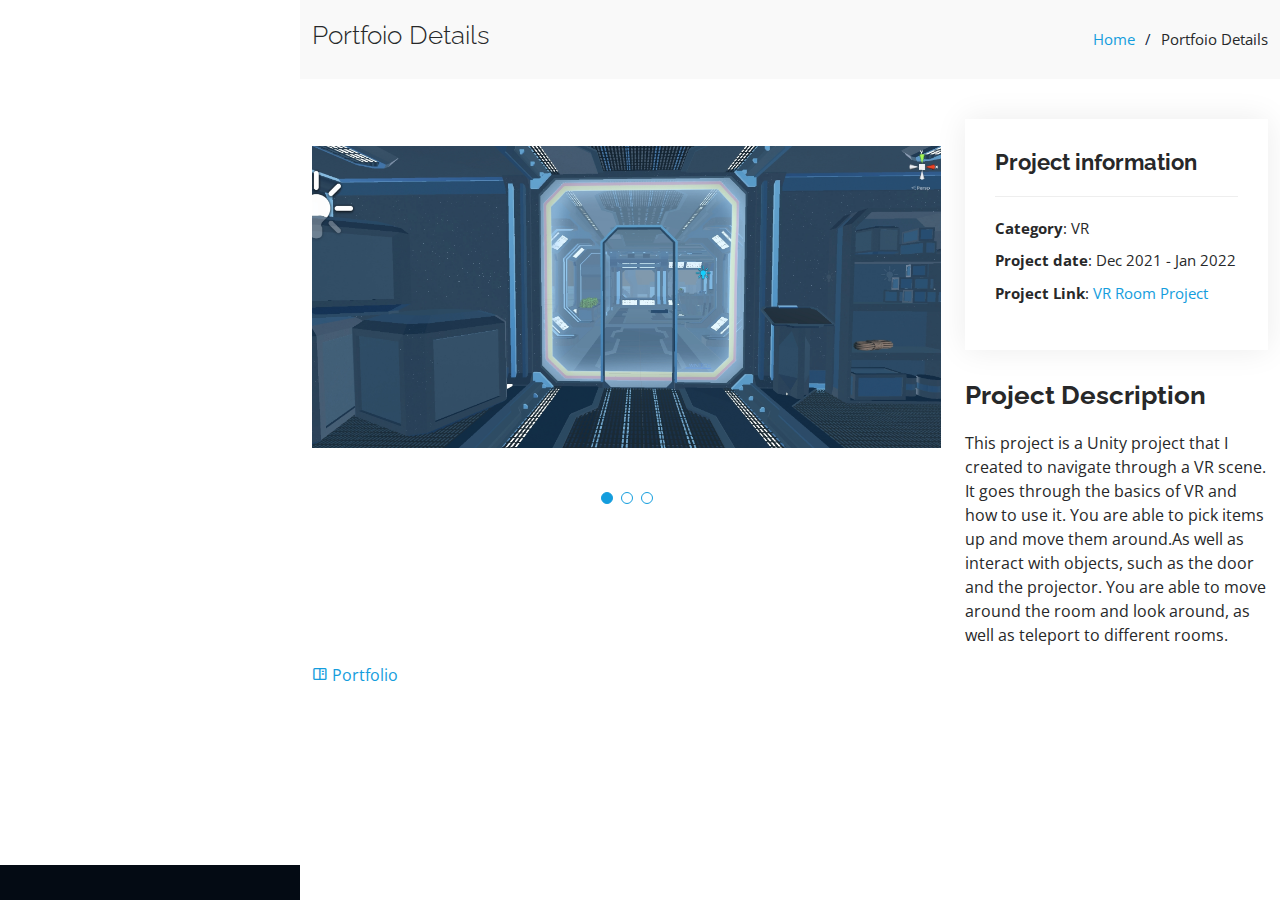
<file: VRRoom-details.html>
<!DOCTYPE html>
<html lang="en">

<head>
  <meta charset="utf-8">
  <meta content="width=device-width, initial-scale=1.0" name="viewport">

  <title>Portfolio Details - iPortfolio Bootstrap Template</title>
  <meta content="" name="description">
  <meta content="" name="keywords">

  <!-- Favicons -->
  <link href="assets/img/favicon.png" rel="icon">
  <link href="assets/img/apple-touch-icon.png" rel="apple-touch-icon">

  <!-- Google Fonts -->
  <link href="https://fonts.googleapis.com/css?family=Open+Sans:300,300i,400,400i,600,600i,700,700i|Raleway:300,300i,400,400i,500,500i,600,600i,700,700i|Poppins:300,300i,400,400i,500,500i,600,600i,700,700i" rel="stylesheet">

  <!-- Vendor CSS Files -->
  <link href="assets/vendor/aos/aos.css" rel="stylesheet">
  <link href="assets/vendor/bootstrap/css/bootstrap.min.css" rel="stylesheet">
  <link href="assets/vendor/bootstrap-icons/bootstrap-icons.css" rel="stylesheet">
  <link href="assets/vendor/boxicons/css/boxicons.min.css" rel="stylesheet">
  <link href="assets/vendor/glightbox/css/glightbox.min.css" rel="stylesheet">
  <link href="assets/vendor/swiper/swiper-bundle.min.css" rel="stylesheet">

  <!-- Template Main CSS File -->
  <link href="assets/css/style.css" rel="stylesheet">

</head>

<body>
  
  
  <!-- ======= Mobile nav toggle button ======= -->
  <!--<i class="bi bi-list mobile-nav-toggle d-xl-none"></i>-->

  <!-- ======= Header ======= -->
  <!--<header id="header">
    <div class="d-flex flex-column">

      <div class="profile">
        <img src="assets/img/profile-img.jpg" alt="" class="img-fluid rounded-circle">
        <h1 class="text-light"><a href="index.html">Alex Smith</a></h1>
        <div class="social-links mt-3 text-center">
          <a href="#" class="twitter"><i class="bx bxl-twitter"></i></a>
          <a href="#" class="facebook"><i class="bx bxl-facebook"></i></a>
          <a href="#" class="instagram"><i class="bx bxl-instagram"></i></a>
          <a href="#" class="google-plus"><i class="bx bxl-skype"></i></a>
          <a href="#" class="linkedin"><i class="bx bxl-linkedin"></i></a>
        </div>
      </div> -->

      <!--<nav id="navbar" class="nav-menu navbar">
        <ul>
          <li><a href="#hero" class="nav-link scrollto active"><i class="bx bx-home"></i> <span>Home</span></a></li>
          <li><a href="#about" class="nav-link scrollto"><i class="bx bx-user"></i> <span>About</span></a></li>
          <li><a href="#resume" class="nav-link scrollto"><i class="bx bx-file-blank"></i> <span>Resume</span></a></li>
          <li><a href="#portfolio" class="nav-link scrollto"><i class="bx bx-book-content"></i> <span>Portfolio</span></a></li>
          <li><a href="#services" class="nav-link scrollto"><i class="bx bx-server"></i> <span>Services</span></a></li>
          <li><a href="#contact" class="nav-link scrollto"><i class="bx bx-envelope"></i> <span>Contact</span></a></li>
        </ul> -->
      <!--</nav>--><!-- .nav-menu --> 
    <!--</div> 
  </header>--><!-- End Header -->
  
  <main id="main">

    <!-- ======= Breadcrumbs ======= -->
    <section id="breadcrumbs" class="breadcrumbs">
      <div class="container">

        <div class="d-flex justify-content-between align-items-center">
          <h2>Portfoio Details</h2>
          <ol>
            <li><a href="index.html">Home</a></li>
            <li>Portfoio Details</li>
          </ol>
        </div>

      </div>
    </section><!-- End Breadcrumbs -->

    <!-- ======= Portfolio Details Section ======= -->
    <section id="portfolio-details" class="portfolio-details">
      <div class="container">

        <div class="row gy-4">

          <div class="col-lg-8">
            <div class="portfolio-details-slider swiper">
              <div class="swiper-wrapper align-items-center">

                <div class="swiper-slide">
                  <img src="assets/img/portfolio/VRRoom.jpg" alt="">
                </div>

                <div class="swiper-slide">
                  <img src="assets/img/portfolio/particle-machine-off.png" alt="">
                </div>

                <div class="swiper-slide">
                  <img src="assets/img/portfolio/particle-machine-on.png" alt="">
                </div>

              </div>
              <div class="swiper-pagination"></div>
            </div>
          </div>

          <div class="col-lg-4">
            <div class="portfolio-info">
              <h3>Project information</h3>
              <ul>
                <li><strong>Category</strong>: VR</li>
                <li><strong>Project date</strong>: Dec 2021 - Jan 2022</li>
                <li><strong>Project Link</strong>: <a href="https://github.com/NikkiE-Holberton/0x00-unity-vr_room">VR Room Project</a></li>
              </ul>
            </div>
            <div class="portfolio-description">
              <h2>Project Description</h2>
              <p>
                This project is a Unity project that I created to navigate through a VR scene. It goes through the basics of VR and how to use it. You are able to pick items up and move them around.As well as interact with objects, such as the door and the projector. You are able to move around the room and look around, as well as teleport to different rooms.
              </p>
            </div>
          </div>
          <a href="index.html" sectionid="portfolio"><i class="bx bx-book-content"></i> <span>Portfolio</span></a>

        </div>

      </div>
    </section><!-- End Portfolio Details Section -->

  </main><!-- End #main -->

  <!-- ======= Footer ======= -->
  <footer id="footer">
    <div class="container">
      <div class="copyright">
       
      </div>
      <div class="credits">
        <!-- All the links in the footer should remain intact. -->
        <!-- You can delete the links only if you purchased the pro version. -->
        <!-- Licensing information: https://bootstrapmade.com/license/ -->
        <!-- Purchase the pro version with working PHP/AJAX contact form: https://bootstrapmade.com/iportfolio-bootstrap-portfolio-websites-template/ -->
        
      </div>
    </div>
  </footer><!-- End  Footer -->

  <a href="#" class="back-to-top d-flex align-items-center justify-content-center"><i class="bi bi-arrow-up-short"></i></a>

  <!-- Vendor JS Files -->
  <script src="assets/vendor/purecounter/purecounter.js"></script>
  <script src="assets/vendor/aos/aos.js"></script>
  <script src="assets/vendor/bootstrap/js/bootstrap.bundle.min.js"></script>
  <script src="assets/vendor/glightbox/js/glightbox.min.js"></script>
  <script src="assets/vendor/isotope-layout/isotope.pkgd.min.js"></script>
  <script src="assets/vendor/swiper/swiper-bundle.min.js"></script>
  <script src="assets/vendor/typed.js/typed.min.js"></script>
  <script src="assets/vendor/waypoints/noframework.waypoints.js"></script>
  <script src="assets/vendor/php-email-form/validate.js"></script>

  <!-- Template Main JS File -->
  <script src="assets/js/main.js"></script>

</body>

</html>
</file>
<file: assets/css/style.css>
/**
* This is the main stylesheet for the theme.
*/

/*--------------------------------------------------------------
# General
--------------------------------------------------------------*/
body {
  font-family: "Open Sans", sans-serif;
  color: #272829;
}

a {
  color: #149ddd;
  text-decoration: none;
}

a:hover {
  color: #37b3ed;
  text-decoration: none;
}

h1, h2, h3, h4, h5, h6 {
  font-family: "Raleway", sans-serif;
}

/*--------------------------------------------------------------
# Back to top button
--------------------------------------------------------------*/
.back-to-top {
  position: fixed;
  visibility: hidden;
  opacity: 0;
  right: 15px;
  bottom: 15px;
  z-index: 996;
  background: #149ddd;
  width: 40px;
  height: 40px;
  border-radius: 50px;
  transition: all 0.4s;
}
.back-to-top i {
  font-size: 28px;
  color: #fff;
  line-height: 0;
}
.back-to-top:hover {
  background: #2eafec;
  color: #fff;
}
.back-to-top.active {
  visibility: visible;
  opacity: 1;
}

/*--------------------------------------------------------------
# Header
--------------------------------------------------------------*/
#header {
  position: fixed;
  top: 0;
  left: 0;
  bottom: 0;
  width: 300px;
  transition: all ease-in-out 0.5s;
  z-index: 9997;
  transition: all 0.5s;
  padding: 0 15px;
  background: #040b14;
  overflow-y: auto;
}
#header .profile img {
  margin: 15px auto;
  display: block;
  width: 120px;
  border: 8px solid #2c2f3f;
}
#header .profile h1 {
  font-size: 24px;
  margin: 0;
  padding: 0;
  font-weight: 600;
  -moz-text-align-last: center;
  text-align-last: center;
  font-family: "Poppins", sans-serif;
}
#header .profile h1 a, #header .profile h1 a:hover {
  color: #fff;
  text-decoration: none;
}
#header .profile .social-links a {
  font-size: 18px;
  display: inline-block;
  background: #212431;
  color: #fff;
  line-height: 1;
  padding: 8px 0;
  margin-right: 4px;
  border-radius: 50%;
  text-align: center;
  width: 36px;
  height: 36px;
  transition: 0.3s;
}
#header .profile .social-links a:hover {
  background: #149ddd;
  color: #fff;
  text-decoration: none;
}

#main {
  margin-left: 300px;
}

@media (max-width: 1199px) {
  #header {
    left: -300px;
  }

  #main {
    margin-left: 0;
  }
}
/*--------------------------------------------------------------
# Navigation Menu
--------------------------------------------------------------*/
/* Desktop Navigation */
.nav-menu {
  padding: 30px 0 0 0;
}
.nav-menu * {
  margin: 0;
  padding: 0;
  list-style: none;
}
.nav-menu > ul > li {
  position: relative;
  white-space: nowrap;
}
.nav-menu a, .nav-menu a:focus {
  display: flex;
  align-items: center;
  color: #a8a9b4;
  padding: 12px 15px;
  margin-bottom: 8px;
  transition: 0.3s;
  font-size: 15px;
}
.nav-menu a i, .nav-menu a:focus i {
  font-size: 24px;
  padding-right: 8px;
  color: #6f7180;
}
.nav-menu a:hover, .nav-menu .active, .nav-menu .active:focus, .nav-menu li:hover > a {
  text-decoration: none;
  color: #fff;
}
.nav-menu a:hover i, .nav-menu .active i, .nav-menu .active:focus i, .nav-menu li:hover > a i {
  color: #149ddd;
}

/* Mobile Navigation */
.mobile-nav-toggle {
  position: fixed;
  right: 15px;
  top: 15px;
  z-index: 9998;
  border: 0;
  font-size: 24px;
  transition: all 0.4s;
  outline: none !important;
  background-color: #149ddd;
  color: #fff;
  width: 40px;
  height: 40px;
  display: inline-flex;
  align-items: center;
  justify-content: center;
  line-height: 0;
  border-radius: 50px;
  cursor: pointer;
}

.mobile-nav-active {
  overflow: hidden;
}
.mobile-nav-active #header {
  left: 0;
}

/*--------------------------------------------------------------
# Hero Section
--------------------------------------------------------------*/
#hero {
  width: 100%;
  height: 100vh;
  background: url("../img/bg_coding.avif") top center;
  background-size: cover;
}
#hero:before {
  content: "";
  background: rgba(5, 13, 24, 0.3);
  position: absolute;
  bottom: 0;
  top: 0;
  left: 0;
  right: 0;
  z-index: 1;
}
#hero .hero-container {
  position: relative;
  z-index: 2;
  min-width: 300px;
}
#hero h1 {
  margin: 0 0 10px 0;
  font-size: 64px;
  font-weight: 700;
  line-height: 56px;
  color: #fff;
}
#hero p {
  color: #fff;
  margin-bottom: 50px;
  font-size: 26px;
  font-family: "Poppins", sans-serif;
}
#hero p span {
  color: #fff;
  padding-bottom: 4px;
  letter-spacing: 1px;
  border-bottom: 3px solid #149ddd;
}
@media (min-width: 1024px) {
  #hero {
    background-attachment: fixed;
  }
}
@media (max-width: 768px) {
  #hero h1 {
    font-size: 28px;
    line-height: 36px;
  }
  #hero h2 {
    font-size: 18px;
    line-height: 24px;
    margin-bottom: 30px;
  }
}

/*--------------------------------------------------------------
# Sections General
--------------------------------------------------------------*/
section {
  padding: 60px 0;
  overflow: hidden;
}

.section-bg {
  background: #f5f8fd;
}

.section-title {
  padding-bottom: 30px;
}
.section-title h2 {
  font-size: 32px;
  font-weight: bold;
  margin-bottom: 20px;
  padding-bottom: 20px;
  position: relative;
  color: #173b6c;
}
.section-title h2::after {
  content: "";
  position: absolute;
  display: block;
  width: 50px;
  height: 3px;
  background: #149ddd;
  bottom: 0;
  left: 0;
}
.section-title p {
  margin-bottom: 0;
}

/*--------------------------------------------------------------
# About
--------------------------------------------------------------*/
.about .content h3 {
  font-weight: 700;
  font-size: 26px;
  margin-bottom: 30px;
  color: #173b6c;
}
.about .content ul {
  list-style: none;
  padding: 0;
}
.about .content ul li {
  margin-bottom: 20px;
  display: flex;
  align-items: center;
}
.about .content ul strong {
  margin-right: 10px;
}
.about .content ul i {
  font-size: 16px;
  margin-right: 5px;
  color: #149ddd;
  line-height: 0;
}
.about .content p:last-child {
  margin-bottom: 0;
}

/*--------------------------------------------------------------
# Facts
--------------------------------------------------------------*/
.facts {
  padding-bottom: 30px;
}
.facts .count-box {
  padding: 30px;
  width: 100%;
}
.facts .count-box i {
  display: block;
  font-size: 44px;
  color: #149ddd;
  float: left;
  line-height: 0;
}
.facts .count-box span {
  font-size: 48px;
  line-height: 40px;
  display: block;
  font-weight: 700;
  color: #050d18;
  margin-left: 60px;
}
.facts .count-box p {
  padding: 15px 0 0 0;
  margin: 0 0 0 60px;
  font-family: "Raleway", sans-serif;
  font-size: 14px;
  color: #122f57;
}
.facts .count-box a {
  font-weight: 600;
  display: block;
  margin-top: 20px;
  color: #122f57;
  font-size: 15px;
  font-family: "Poppins", sans-serif;
  transition: ease-in-out 0.3s;
}
.facts .count-box a:hover {
  color: #1f5297;
}

/*--------------------------------------------------------------
# Skills
--------------------------------------------------------------*/
.skills .progress {
  height: 60px;
  display: block;
  background: none;
  border-radius: 0;
}
.skills .progress .skill {
  padding: 0;
  margin: 0 0 6px 0;
  text-transform: uppercase;
  display: block;
  font-weight: 600;
  font-family: "Poppins", sans-serif;
  color: #050d18;
}
.skills .progress .skill .val {
  float: right;
  font-style: normal;
}
.skills .progress-bar-wrap {
  background: #dce8f8;
  height: 10px;
}
.skills .progress-bar {
  width: 1px;
  height: 10px;
  transition: 0.9s;
  background-color: #149ddd;
}
.grid-icons {
  display: grid;
  grid-template-columns: repeat(auto-fill,136px);
  grid-template-rows: repeat(auto-fill,120px);
  grid-auto-rows: auto;
}

/*--------------------------------------------------------------
# Resume
--------------------------------------------------------------*/
.resume .resume-title {
  font-size: 26px;
  font-weight: 700;
  margin-top: 20px;
  margin-bottom: 20px;
  color: #050d18;
}
.resume .resume-item {
  padding: 0 0 20px 20px;
  margin-top: -2px;
  border-left: 2px solid #1f5297;
  position: relative;
}
.resume .resume-item h4 {
  line-height: 18px;
  font-size: 18px;
  font-weight: 600;
  text-transform: uppercase;
  font-family: "Poppins", sans-serif;
  color: #050d18;
  margin-bottom: 10px;
}
.resume .resume-item h5 {
  font-size: 16px;
  background: #e4edf9;
  padding: 5px 15px;
  display: inline-block;
  font-weight: 600;
  margin-bottom: 10px;
}
.resume .resume-item ul {
  padding-left: 20px;
}
.resume .resume-item ul li {
  padding-bottom: 10px;
}
.resume .resume-item:last-child {
  padding-bottom: 50px;
}
.resume .resume-item::before {
  content: "";
  position: absolute;
  width: 16px;
  height: 16px;
  border-radius: 50px;
  left: -9px;
  top: 0;
  background: #fff;
  border: 2px solid #1f5297;
}
.btn {
  background-color: DodgerBlue;
  border: none;
  color: white;
  padding: 12px 30px;
  cursor: pointer;
  font-size: 20px;
}
.row {
  --bs-gutter-x: 1.5rem;
  --bs-gutter-y: 0;
  display: flex;
  flex-wrap: wrap;
  margin-top: calc(-1 * var(--bs-gutter-y));
  margin-right: calc(-.5 * var(--bs-gutter-x));
  margin-left: calc(-.5 * var(--bs-gutter-x));
}
.dwnld-btn {
  padding-bottom: 25px;
}
/* Darker background on mouse-over */
.btn:hover {
  background-color: RoyalBlue;
}
/*--------------------------------------------------------------
# Portfolio
--------------------------------------------------------------*/
.portfolio .portfolio-item {
  margin-bottom: 30px;
}
.portfolio #portfolio-flters {
  padding: 0;
  margin: 0 auto 35px auto;
  list-style: none;
  text-align: center;
  background: #fff;
  border-radius: 50px;
  padding: 2px 15px;
}
.portfolio #portfolio-flters li {
  cursor: pointer;
  display: inline-block;
  padding: 10px 15px 8px 15px;
  font-size: 14px;
  font-weight: 600;
  line-height: 1;
  text-transform: uppercase;
  color: #272829;
  margin-bottom: 5px;
  transition: all 0.3s ease-in-out;
}
.portfolio #portfolio-flters li:hover, .portfolio #portfolio-flters li.filter-active {
  color: #149ddd;
}
.portfolio #portfolio-flters li:last-child {
  margin-right: 0;
}
.portfolio .portfolio-wrap {
  transition: 0.3s;
  position: relative;
  overflow: hidden;
  z-index: 1;
}
.portfolio .portfolio-wrap::before {
  content: "";
  background: rgba(255, 255, 255, 0.5);
  position: absolute;
  left: 0;
  right: 0;
  top: 0;
  bottom: 0;
  transition: all ease-in-out 0.3s;
  z-index: 2;
  opacity: 0;
}
.portfolio .portfolio-wrap .portfolio-links {
  opacity: 1;
  left: 0;
  right: 0;
  bottom: -60px;
  z-index: 3;
  position: absolute;
  transition: all ease-in-out 0.3s;
  display: flex;
  justify-content: center;
}
.portfolio .portfolio-wrap .portfolio-links a {
  color: #fff;
  font-size: 28px;
  text-align: center;
  background: rgba(20, 157, 221, 0.75);
  transition: 0.3s;
  width: 50%;
}
.portfolio .portfolio-wrap .portfolio-links a:hover {
  background: rgba(20, 157, 221, 0.95);
}
.portfolio .portfolio-wrap .portfolio-links a + a {
  border-left: 1px solid #37b3ed;
}
.portfolio .portfolio-wrap:hover::before {
  top: 0;
  left: 0;
  right: 0;
  bottom: 0;
  opacity: 1;
}
.portfolio .portfolio-wrap:hover .portfolio-links {
  opacity: 1;
  bottom: 0;
}

/*--------------------------------------------------------------
# Portfolio Details
--------------------------------------------------------------*/
.portfolio-details {
  padding-top: 40px;
}
.portfolio-details .portfolio-details-slider img {
  width: 100%;
}
.portfolio-details .portfolio-details-slider .swiper-pagination {
  margin-top: 20px;
  position: relative;
}
.portfolio-details .portfolio-details-slider .swiper-pagination .swiper-pagination-bullet {
  width: 12px;
  height: 12px;
  background-color: #fff;
  opacity: 1;
  border: 1px solid #149ddd;
}
.portfolio-details .portfolio-details-slider .swiper-pagination .swiper-pagination-bullet-active {
  background-color: #149ddd;
}
.portfolio-details .portfolio-info {
  padding: 30px;
  box-shadow: 0px 0 30px rgba(5, 13, 24, 0.08);
}
.portfolio-details .portfolio-info h3 {
  font-size: 22px;
  font-weight: 700;
  margin-bottom: 20px;
  padding-bottom: 20px;
  border-bottom: 1px solid #eee;
}
.portfolio-details .portfolio-info ul {
  list-style: none;
  padding: 0;
  font-size: 15px;
}
.portfolio-details .portfolio-info ul li + li {
  margin-top: 10px;
}
.portfolio-details .portfolio-description {
  padding-top: 30px;
}
.portfolio-details .portfolio-description h2 {
  font-size: 26px;
  font-weight: 700;
  margin-bottom: 20px;
}
.portfolio-details .portfolio-description p {
  padding: 0;
}

/*--------------------------------------------------------------
# Services
--------------------------------------------------------------*/
.services .icon-box {
  margin-bottom: 20px;
}
.services .icon {
  float: left;
  display: flex;
  align-items: center;
  justify-content: center;
  width: 54px;
  height: 54px;
  background: #149ddd;
  border-radius: 50%;
  transition: 0.5s;
  border: 1px solid #149ddd;
}
.services .icon i {
  color: #fff;
  font-size: 24px;
  line-height: 0;
}
.services .icon-box:hover .icon {
  background: #fff;
}
.services .icon-box:hover .icon i {
  color: #149ddd;
}
.services .title {
  margin-left: 80px;
  font-weight: 700;
  margin-bottom: 15px;
  font-size: 18px;
}
.services .title a {
  color: #343a40;
}
.services .title a:hover {
  color: #149ddd;
}
.services .description {
  margin-left: 80px;
  line-height: 24px;
  font-size: 14px;
}

/*--------------------------------------------------------------
# Testimonials
--------------------------------------------------------------*/
.testimonials .testimonials-carousel, .testimonials .testimonials-slider {
  overflow: hidden;
}
.testimonials .testimonial-item {
  box-sizing: content-box;
  text-align: center;
  min-height: 320px;
}
.testimonials .testimonial-item .testimonial-img {
  width: 90px;
  border-radius: 50%;
  margin: 0 auto;
}
.testimonials .testimonial-item h3 {
  font-size: 18px;
  font-weight: bold;
  margin: 10px 0 5px 0;
  color: #111;
}
.testimonials .testimonial-item h4 {
  font-size: 14px;
  color: #999;
  margin: 0;
}
.testimonials .testimonial-item .quote-icon-left, .testimonials .testimonial-item .quote-icon-right {
  color: #c3e8fa;
  font-size: 26px;
}
.testimonials .testimonial-item .quote-icon-left {
  display: inline-block;
  left: -5px;
  position: relative;
}
.testimonials .testimonial-item .quote-icon-right {
  display: inline-block;
  right: -5px;
  position: relative;
  top: 10px;
}
.testimonials .testimonial-item p {
  font-style: italic;
  margin: 0 15px 15px 15px;
  padding: 20px;
  background: #fff;
  position: relative;
  margin-bottom: 35px;
  border-radius: 6px;
  box-shadow: 0px 2px 15px rgba(0, 0, 0, 0.1);
}
.testimonials .testimonial-item p::after {
  content: "";
  width: 0;
  height: 0;
  border-top: 20px solid #fff;
  border-right: 20px solid transparent;
  border-left: 20px solid transparent;
  position: absolute;
  bottom: -20px;
  left: calc(50% - 20px);
}
.testimonials .swiper-pagination {
  margin-top: 20px;
  position: relative;
}
.testimonials .swiper-pagination .swiper-pagination-bullet {
  width: 12px;
  height: 12px;
  background-color: #fff;
  opacity: 1;
  border: 1px solid #149ddd;
}
.testimonials .swiper-pagination .swiper-pagination-bullet-active {
  background-color: #149ddd;
}

/*--------------------------------------------------------------
# Contact
--------------------------------------------------------------*/
.contact {
  padding-bottom: 130px;
}
.contact .info {
  padding: 30px;
  background: #fff;
  width: 100%;
  box-shadow: 0 0 24px 0 rgba(0, 0, 0, 0.12);
}
.contact .info i {
  font-size: 20px;
  color: #149ddd;
  float: left;
  width: 44px;
  height: 44px;
  background: #dff3fc;
  display: flex;
  justify-content: center;
  align-items: center;
  border-radius: 50px;
  transition: all 0.3s ease-in-out;
}
.contact .info h4 {
  padding: 0 0 0 60px;
  font-size: 22px;
  font-weight: 600;
  margin-bottom: 5px;
  color: #050d18;
}
.contact .info p {
  padding: 0 0 10px 60px;
  margin-bottom: 20px;
  font-size: 14px;
  color: #173b6c;
}
.contact .info .email p {
  padding-top: 5px;
}
.contact .info .social-links {
  padding-left: 60px;
}
.contact .info .social-links a {
  font-size: 18px;
  display: inline-block;
  background: #333;
  color: #fff;
  line-height: 1;
  padding: 8px 0;
  border-radius: 50%;
  text-align: center;
  width: 36px;
  height: 36px;
  transition: 0.3s;
  margin-right: 10px;
}
.contact .info .social-links a:hover {
  background: #149ddd;
  color: #fff;
}
.contact .info .email:hover i, .contact .info .address:hover i, .contact .info .phone:hover i {
  background: #149ddd;
  color: #fff;
}
.contact .php-email-form {
  width: 100%;
  padding: 30px;
  background: #fff;
  box-shadow: 0 0 24px 0 rgba(0, 0, 0, 0.12);
}
.contact .php-email-form .form-group {
  padding-bottom: 8px;
}
.contact .php-email-form .validate {
  display: none;
  color: red;
  margin: 0 0 15px 0;
  font-weight: 400;
  font-size: 13px;
}
.contact .php-email-form .error-message {
  display: none;
  color: #fff;
  background: #ed3c0d;
  text-align: left;
  padding: 15px;
  font-weight: 600;
}
.contact .php-email-form .error-message br + br {
  margin-top: 25px;
}
.contact .php-email-form .sent-message {
  display: none;
  color: #fff;
  background: #18d26e;
  text-align: center;
  padding: 15px;
  font-weight: 600;
}
.contact .php-email-form .loading {
  display: none;
  background: #fff;
  text-align: center;
  padding: 15px;
}
.contact .php-email-form .loading:before {
  content: "";
  display: inline-block;
  border-radius: 50%;
  width: 24px;
  height: 24px;
  margin: 0 10px -6px 0;
  border: 3px solid #18d26e;
  border-top-color: #eee;
  -webkit-animation: animate-loading 1s linear infinite;
  animation: animate-loading 1s linear infinite;
}
.contact .php-email-form .form-group {
  margin-bottom: 15px;
}
.contact .php-email-form label {
  padding-bottom: 8px;
}
.contact .php-email-form input, .contact .php-email-form textarea {
  border-radius: 0;
  box-shadow: none;
  font-size: 14px;
}
.contact .php-email-form input {
  height: 44px;
}
.contact .php-email-form textarea {
  padding: 10px 15px;
}
.contact .php-email-form button[type=submit] {
  background: #149ddd;
  border: 0;
  padding: 10px 24px;
  color: #fff;
  transition: 0.4s;
  border-radius: 4px;
}
.contact .php-email-form button[type=submit]:hover {
  background: #37b3ed;
}
@-webkit-keyframes animate-loading {
  0% {
    transform: rotate(0deg);
  }
  100% {
    transform: rotate(360deg);
  }
}
@keyframes animate-loading {
  0% {
    transform: rotate(0deg);
  }
  100% {
    transform: rotate(360deg);
  }
}

/*--------------------------------------------------------------
# Breadcrumbs
--------------------------------------------------------------*/
.breadcrumbs {
  padding: 20px 0;
  background: #f9f9f9;
}
.breadcrumbs h2 {
  font-size: 26px;
  font-weight: 300;
}
.breadcrumbs ol {
  display: flex;
  flex-wrap: wrap;
  list-style: none;
  padding: 0;
  margin: 0;
  font-size: 15px;
}
.breadcrumbs ol li + li {
  padding-left: 10px;
}
.breadcrumbs ol li + li::before {
  display: inline-block;
  padding-right: 10px;
  color: #0e2442;
  content: "/";
}
@media (max-width: 768px) {
  .breadcrumbs .d-flex {
    display: block !important;
  }
  .breadcrumbs ol {
    display: block;
  }
  .breadcrumbs ol li {
    display: inline-block;
  }
}

/*--------------------------------------------------------------
# Footer
--------------------------------------------------------------*/
#footer {
  padding: 15px;
  color: #f4f6fd;
  font-size: 14px;
  position: fixed;
  left: 0;
  bottom: 0;
  width: 300px;
  z-index: 9999;
  background: #040b14;
}
#footer .copyright {
  text-align: center;
}
#footer .credits {
  padding-top: 5px;
  text-align: center;
  font-size: 13px;
  color: #eaebf0;
}
@media (max-width: 1199px) {
  #footer {
    position: static;
    width: auto;
    padding-right: 20px 15px;
  }
}
</file>
